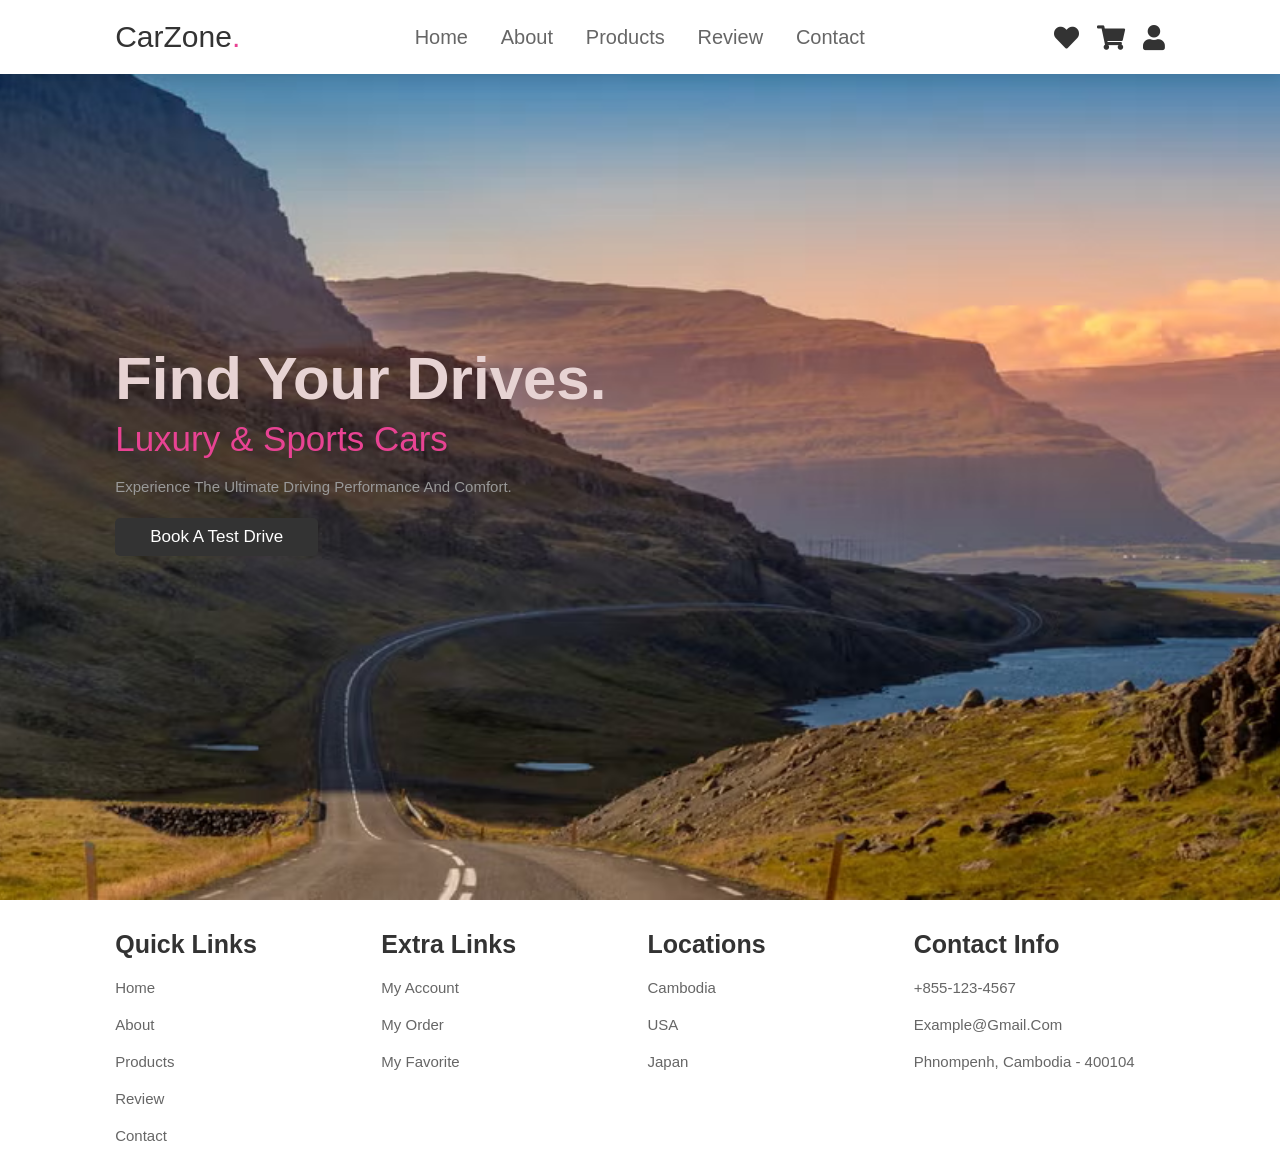
<file: index.html>
<!DOCTYPE html>
<html lang="en">
<head>
    <meta charset="UTF-8">
    <meta name="viewport" content="width=device-width, initial-scale=1.0">
    <title>CarZone - Home</title>
    <link rel="stylesheet" href="https://cdnjs.cloudflare.com/ajax/libs/font-awesome/5.15.3/css/all.min.css">
    <link rel="stylesheet" href="style.css">
</head>
<body>

<header>
    <input type="checkbox" name="" id="toggler">
    <label for="toggler" class="fas fa-bars"></label>

    <a href="index.html" class="logo">CarZone<span>.</span></a>

    <nav class="navbar">
        <a href="index.html">home</a>
        <a href="about.html">about</a>
        <a href="products.html">products</a>
        <a href="review.html">review</a>
        <a href="contact.html">contact</a>
    </nav>

    <div class="icons">
        <a href="#" class="fas fa-heart"></a>
        <a href="#" class="fas fa-shopping-cart"></a>
        <a href="#" class="fas fa-user"></a>
    </div>
</header>

<section class="home" id="home">
    <div class="content">
        <h3>Find Your Drives.</h3>
        <span>Luxury & Sports Cars</span>
        <p>Experience the ultimate driving performance and comfort.</p>
        <a href="#" class="btn">Book a Test Drive</a>
    </div>
</section>

<section class="footer">
    <div class="box-container">
        <div class="box">
            <h3>quick links</h3>
            <a href="index.html">home</a>
            <a href="about.html">about</a>
            <a href="products.html">products</a>
            <a href="review.html">review</a>
            <a href="contact.html">contact</a>
        </div>
        <div class="box">
            <h3>extra links</h3>
            <a href="#">my account</a>
            <a href="#">my order</a>
            <a href="#">my favorite</a>
        </div>
        <div class="box">
            <h3>locations</h3>
            <a href="#">Cambodia</a>
            <a href="#">USA</a>
            <a href="#">japan</a>
        </div>
        <div class="box">
            <h3>contact info</h3>
            <a href="#">+855-123-4567</a>
            <a href="#">example@gmail.com</a>
            <a href="#">phnompenh, cambodia - 400104</a>
        </div>
    </div>
</section>

</body>
</html>
</file>
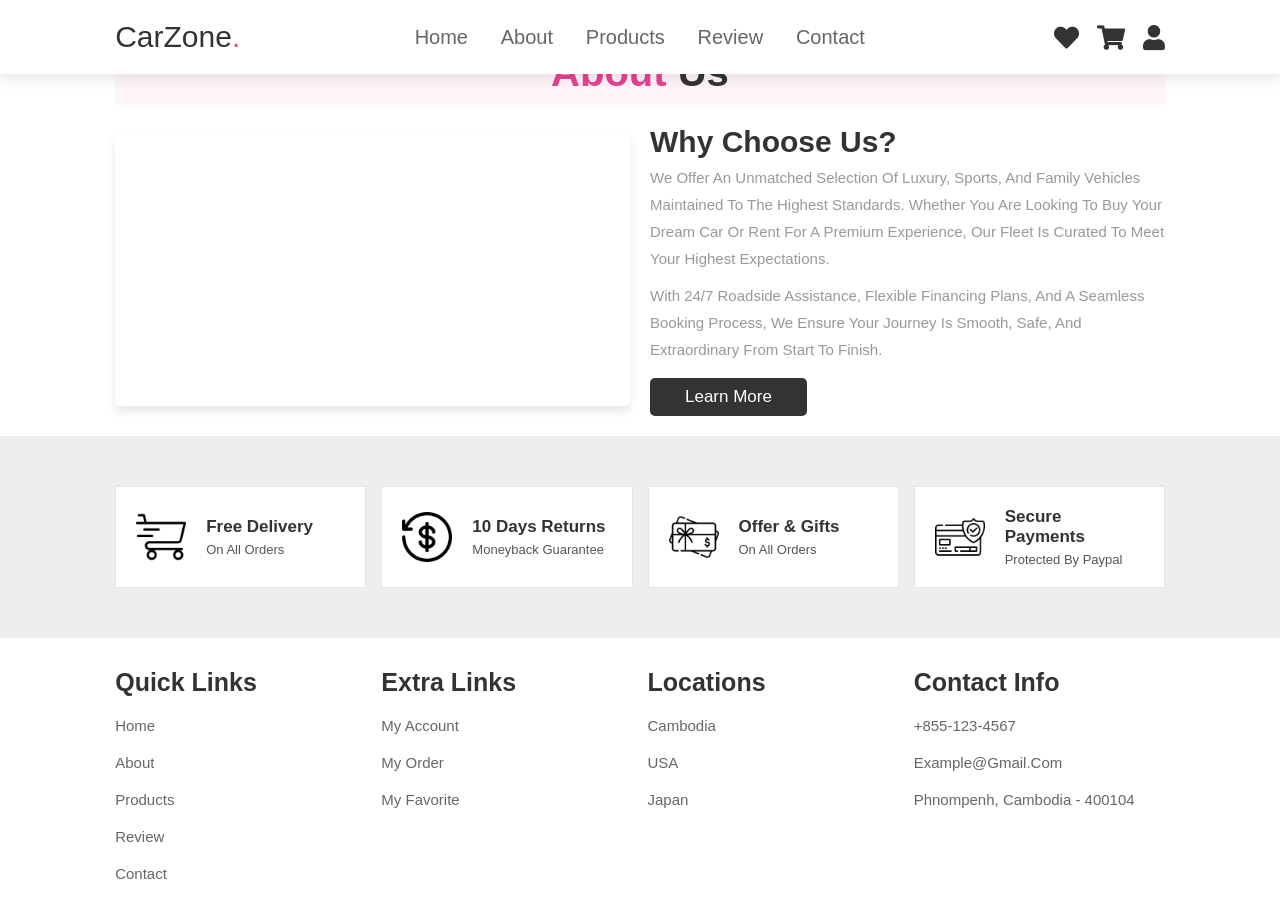
<file: about.html>
<!DOCTYPE html>
<html lang="en">
<head>
    <meta charset="UTF-8">
    <meta name="viewport" content="width=device-width, initial-scale=1.0">
    <title>CarZone - About Us</title>
    <link rel="stylesheet" href="https://cdnjs.cloudflare.com/ajax/libs/font-awesome/5.15.3/css/all.min.css">
    <link rel="stylesheet" href="style.css">
</head>
<body>

<header>
    <input type="checkbox" name="" id="toggler">
    <label for="toggler" class="fas fa-bars"></label>

    <a href="index.html" class="logo">CarZone<span>.</span></a>

    <nav class="navbar">
        <a href="index.html">home</a>
        <a href="about.html">about</a>
        <a href="products.html">products</a>
        <a href="review.html">review</a>
        <a href="contact.html">contact</a>
    </nav>

    <div class="icons">
        <a href="#" class="fas fa-heart"></a>
        <a href="#" class="fas fa-shopping-cart"></a>
        <a href="#" class="fas fa-user"></a>
    </div>
</header>

<section class="about" id="about">
    <h1 class="heading"> <span> about </span> us </h1>
    <div class="row">
        <div class="video-container">
            <video src="IMG_4073.MP4" loop autoplay muted></video>
        </div>
        <div class="content">
            <h3>why choose us?</h3>
            <p>We offer an unmatched selection of luxury, sports, and family vehicles maintained to the highest standards. Whether you are looking to buy your dream car or rent for a premium experience, our fleet is curated to meet your highest expectations.</p>
            <p>With 24/7 roadside assistance, flexible financing plans, and a seamless booking process, we ensure your journey is smooth, safe, and extraordinary from start to finish.</p>
            <a href="#" class="btn">learn more</a>
        </div>
    </div>
</section>

<section class="icons-container">
    <div class="icons">
        <img src="shopping-cart.png" alt="">
        <div class="info">
            <h3>free delivery</h3>
            <span>on all orders</span>
        </div>
    </div>
    <div class="icons">
        <img src="refund.png" alt="">
        <div class="info">
            <h3>10 days returns</h3>
            <span>moneyback guarantee</span>
        </div>
    </div>
    <div class="icons">
        <img src="gift-card.png" alt="">
        <div class="info">
            <h3>offer & gifts</h3>
            <span>on all orders</span>
        </div>
    </div>
    <div class="icons">
        <img src="card.png" alt="">
        <div class="info">
            <h3>secure payments</h3>
            <span>protected by paypal</span>
        </div>
    </div>
</section>

<section class="footer">
    <div class="box-container">
        <div class="box">
            <h3>quick links</h3>
            <a href="index.html">home</a>
            <a href="about.html">about</a>
            <a href="products.html">products</a>
            <a href="review.html">review</a>
            <a href="contact.html">contact</a>
        </div>
        <div class="box">
            <h3>extra links</h3>
            <a href="#">my account</a>
            <a href="#">my order</a>
            <a href="#">my favorite</a>
        </div>
        <div class="box">
            <h3>locations</h3>
            <a href="#">Cambodia</a>
            <a href="#">USA</a>
            <a href="#">japan</a>
        </div>
        <div class="box">
            <h3>contact info</h3>
            <a href="#">+855-123-4567</a>
            <a href="#">example@gmail.com</a>
            <a href="#">phnompenh, cambodia - 400104</a>
        </div>
    </div>
</section>

</body>
</html>
</file>
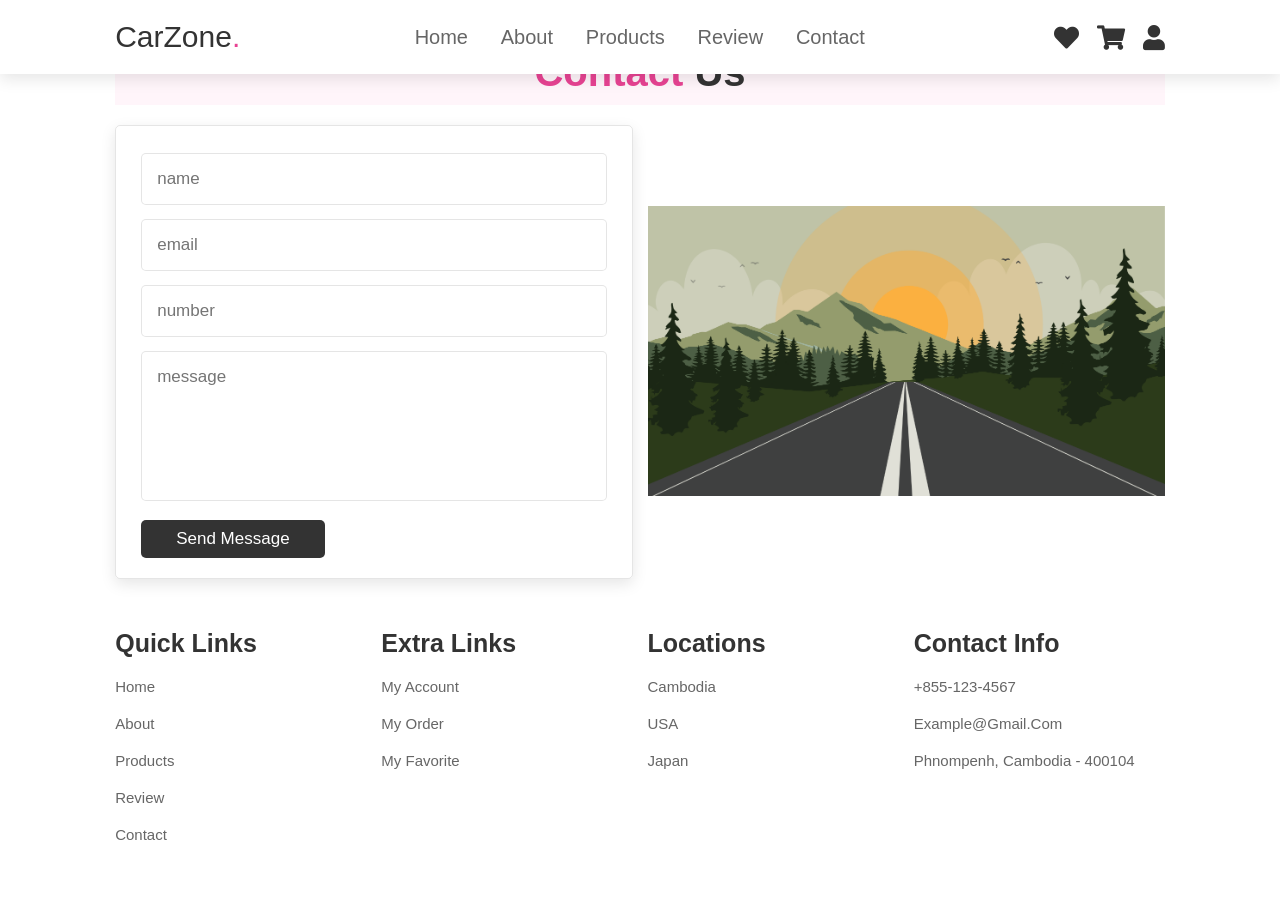
<file: contact.html>
<!DOCTYPE html>
<html lang="en">
<head>
    <meta charset="UTF-8">
    <meta name="viewport" content="width=device-width, initial-scale=1.0">
    <title>CarZone - Contact Us</title>
    <link rel="stylesheet" href="https://cdnjs.cloudflare.com/ajax/libs/font-awesome/5.15.3/css/all.min.css">
    <link rel="stylesheet" href="style.css">
</head>
<body>

<header>
    <input type="checkbox" name="" id="toggler">
    <label for="toggler" class="fas fa-bars"></label>

    <a href="index.html" class="logo">CarZone<span>.</span></a>

    <nav class="navbar">
        <a href="index.html">home</a>
        <a href="about.html">about</a>
        <a href="products.html">products</a>
        <a href="review.html">review</a>
        <a href="contact.html">contact</a>
    </nav>

    <div class="icons">
        <a href="#" class="fas fa-heart"></a>
        <a href="#" class="fas fa-shopping-cart"></a>
        <a href="#" class="fas fa-user"></a>
    </div>
</header>

<section class="contact" id="contact">
    <h1 class="heading"> <span> contact </span> us </h1>
    <div class="row">
        <form action="">
            <input type="text" placeholder="name" class="box">
            <input type="email" placeholder="email" class="box">
            <input type="number" placeholder="number" class="box">
            <textarea name="" class="box" placeholder="message" id="" cols="30" rows="10"></textarea>
            <input type="submit" value="send message" class="btn">
        </form>
        <div class="image">
            <img src="backgound-2.jpg" alt="">
        </div>
    </div>
</section>

<section class="footer">
    <div class="box-container">
        <div class="box">
            <h3>quick links</h3>
            <a href="index.html">home</a>
            <a href="about.html">about</a>
            <a href="products.html">products</a>
            <a href="review.html">review</a>
            <a href="contact.html">contact</a>
        </div>
        <div class="box">
            <h3>extra links</h3>
            <a href="#">my account</a>
            <a href="#">my order</a>
            <a href="#">my favorite</a>
        </div>
        <div class="box">
            <h3>locations</h3>
            <a href="#">Cambodia</a>
            <a href="#">USA</a>
            <a href="#">japan</a>
        </div>
        <div class="box">
            <h3>contact info</h3>
            <a href="#">+855-123-4567</a>
            <a href="#">example@gmail.com</a>
            <a href="#">phnompenh, cambodia - 400104</a>
        </div>
    </div>
</section>

</body>
</html>
</file>
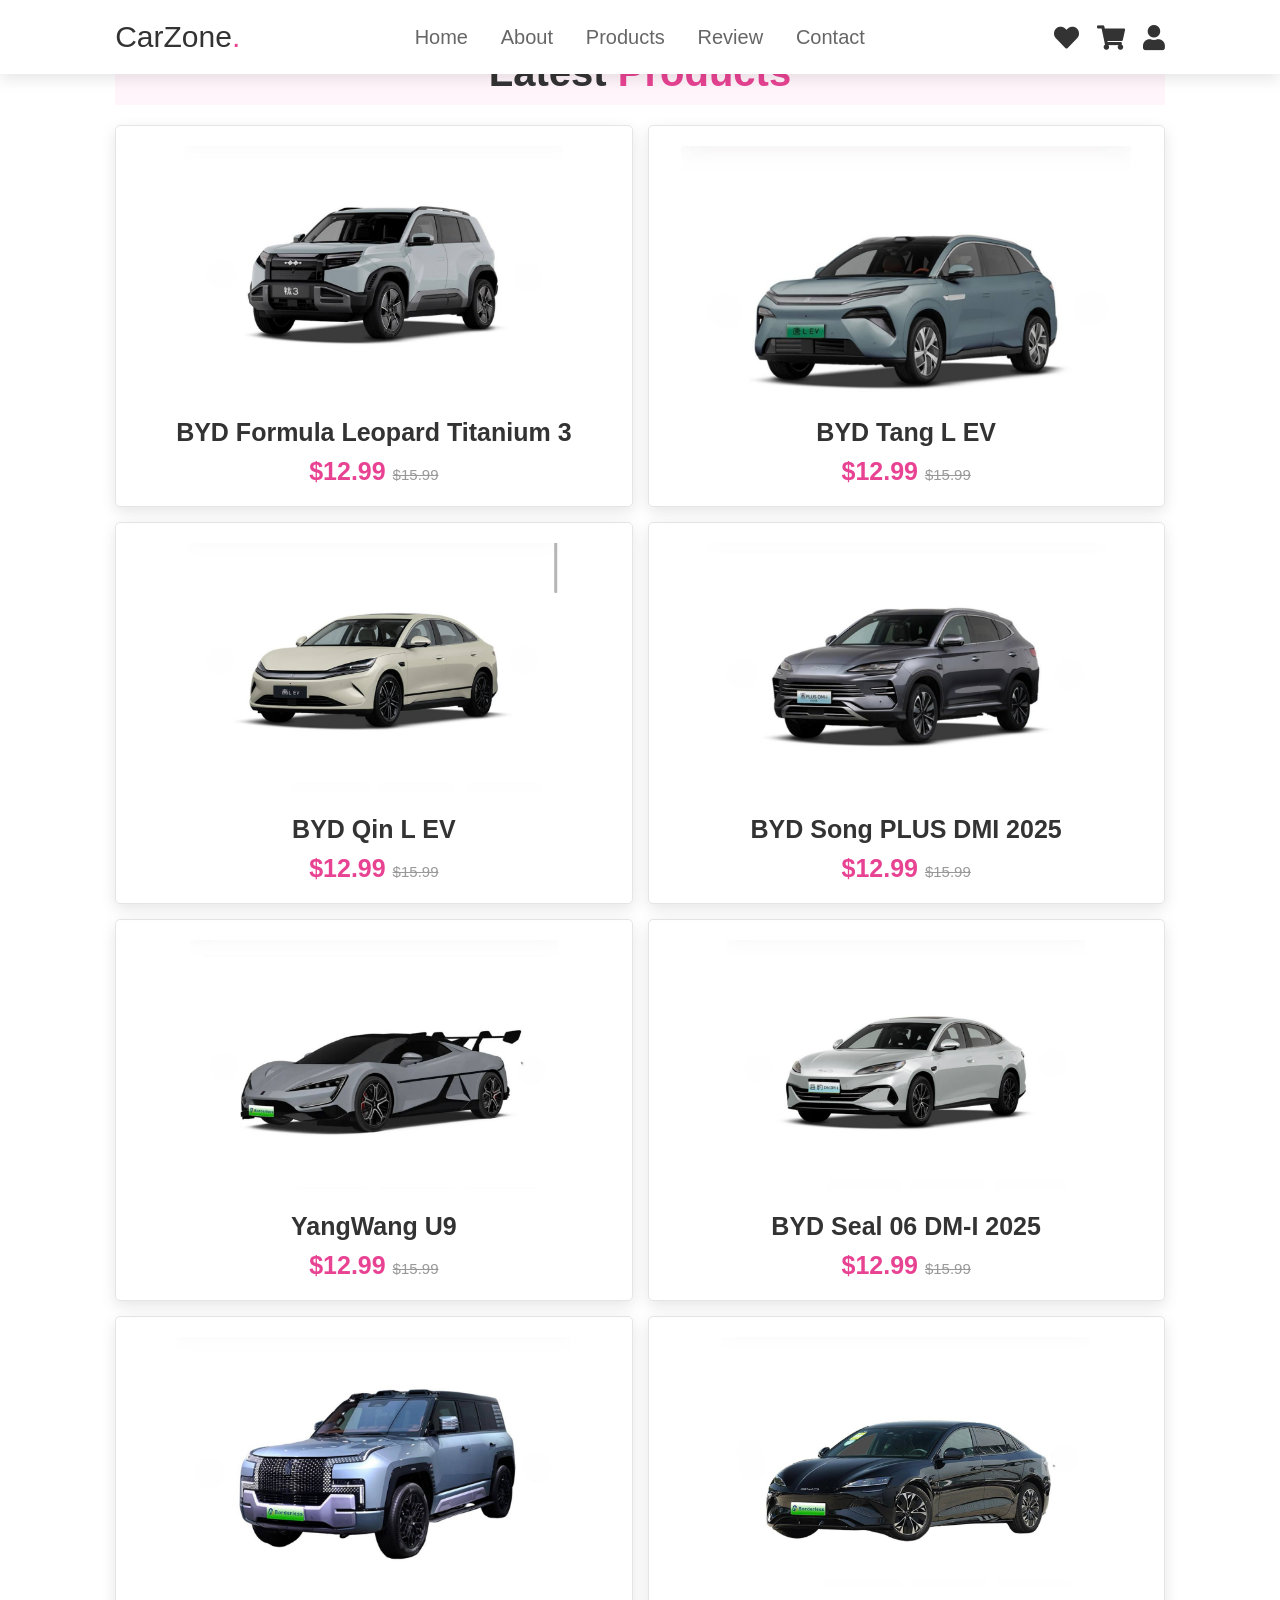
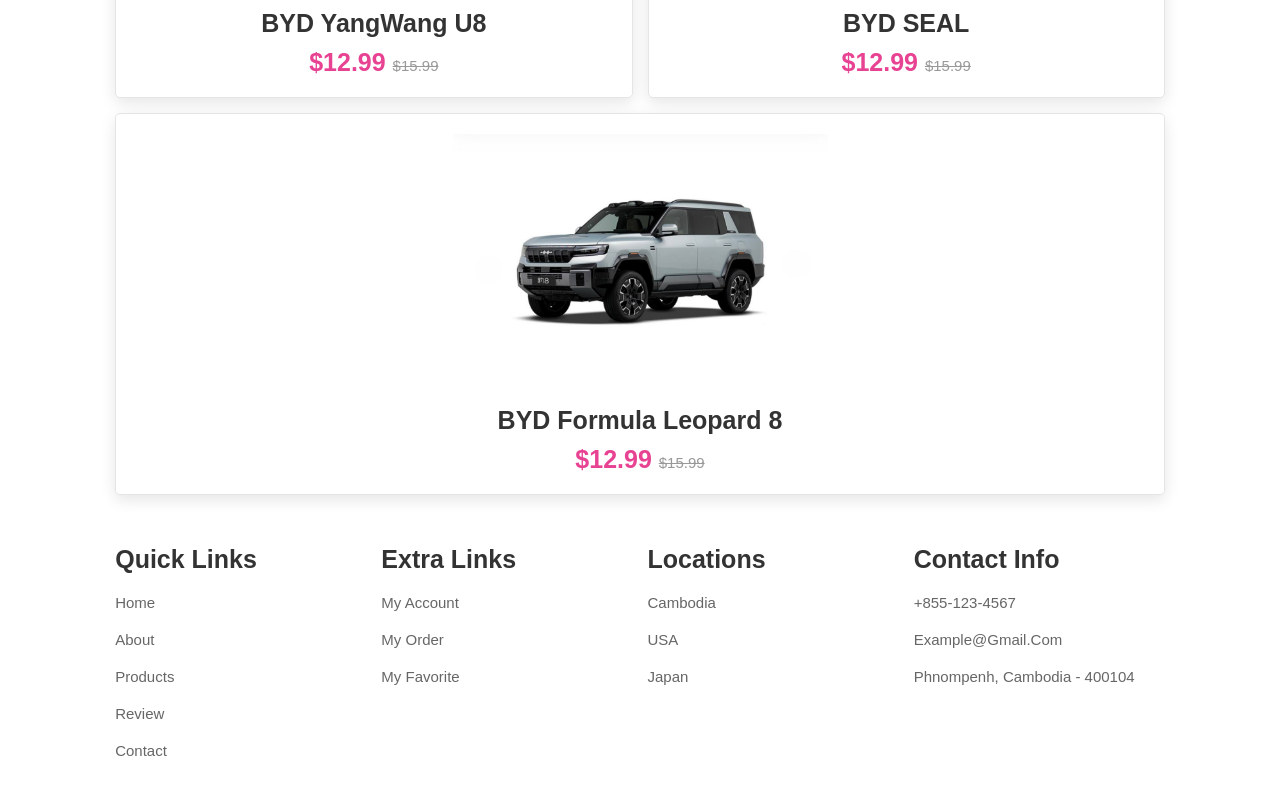
<file: products.html>
<!DOCTYPE html>
<html lang="en">
<head>
    <meta charset="UTF-8">
    <meta name="viewport" content="width=device-width, initial-scale=1.0">
    <title>CarZone - Products</title>
    <link rel="stylesheet" href="https://cdnjs.cloudflare.com/ajax/libs/font-awesome/5.15.3/css/all.min.css">
    <link rel="stylesheet" href="style.css">
</head>
<body>

<header>
    <input type="checkbox" name="" id="toggler">
    <label for="toggler" class="fas fa-bars"></label>

    <a href="index.html" class="logo">CarZone<span>.</span></a>

    <nav class="navbar">
        <a href="index.html">home</a>
        <a href="about.html">about</a>
        <a href="products.html">products</a>
        <a href="review.html">review</a>
        <a href="contact.html">contact</a>
    </nav>

    <div class="icons">
        <a href="#" class="fas fa-heart"></a>
        <a href="#" class="fas fa-shopping-cart"></a>
        <a href="#" class="fas fa-user"></a>
    </div>
</header>

<section class="products" id="products">
    <h1 class="heading"> latest <span>products</span> </h1>
    <div class="box-container">
        <div class="box">
            <div class="image">
                <img src="images-1.jpg" alt="">
                <div class="icons">
                    <a href="#" class="fas fa-heart"></a>
                    <a href="#" class="cart-btn">add to cart</a>
                    <a href="#" class="fas fa-share"></a>
                </div>
            </div>
            <div class="content">
                <h3>BYD Formula leopard Titanium 3</h3>
                <div class="price"> $12.99 <span>$15.99</span> </div>
            </div>
        </div>
        <div class="box">
            <div class="image">
                <img src="images-2.jpg" alt="">
                <div class="icons">
                    <a href="#" class="fas fa-heart"></a>
                    <a href="#" class="cart-btn">add to cart</a>
                    <a href="#" class="fas fa-share"></a>
                </div>
            </div>
            <div class="content">
                <h3>BYD Tang L EV</h3>
                <div class="price"> $12.99 <span>$15.99</span> </div>
            </div>
        </div>
        <div class="box">
            <div class="image">
                <img src="images-3.jpg" alt="">
                <div class="icons">
                    <a href="#" class="fas fa-heart"></a>
                    <a href="#" class="cart-btn">add to cart</a>
                    <a href="#" class="fas fa-share"></a>
                </div>
            </div>
            <div class="content">
                <h3>BYD Qin L EV</h3>
                <div class="price"> $12.99 <span>$15.99</span> </div>
            </div>
        </div>
        <div class="box">
            <div class="image">
                <img src="images-4.jpg" alt="">
                <div class="icons">
                    <a href="#" class="fas fa-heart"></a>
                    <a href="#" class="cart-btn">add to cart</a>
                    <a href="#" class="fas fa-share"></a>
                </div>
            </div>
            <div class="content">
                <h3>BYD Song PLUS DMI 2025</h3>
                <div class="price"> $12.99 <span>$15.99</span> </div>
            </div>
        </div>
        <div class="box">
            <div class="image">
                <img src="images-5.jpg" alt="">
                <div class="icons">
                    <a href="#" class="fas fa-heart"></a>
                    <a href="#" class="cart-btn">add to cart</a>
                    <a href="#" class="fas fa-share"></a>
                </div>
            </div>
            <div class="content">
                <h3>YangWang U9</h3>
                <div class="price"> $12.99 <span>$15.99</span> </div>
            </div>
        </div>
        <div class="box">
            <div class="image">
                <img src="images-6.jpg" alt="">
                <div class="icons">
                    <a href="#" class="fas fa-heart"></a>
                    <a href="#" class="cart-btn">add to cart</a>
                    <a href="#" class="fas fa-share"></a>
                </div>
            </div>
            <div class="content">
                <h3>BYD Seal 06 DM-i 2025</h3>
                <div class="price"> $12.99 <span>$15.99</span> </div>
            </div>
        </div>
        <div class="box">
            <div class="image">
                <img src="images-7.jpg" alt="">
                <div class="icons">
                    <a href="#" class="fas fa-heart"></a>
                    <a href="#" class="cart-btn">add to cart</a>
                    <a href="#" class="fas fa-share"></a>
                </div>
            </div>
            <div class="content">
                <h3>BYD YangWang U8</h3>
                <div class="price"> $12.99 <span>$15.99</span> </div>
            </div>
        </div>
        <div class="box">
            <div class="image">
                <img src="images-8.jpg" alt="">
                <div class="icons">
                    <a href="#" class="fas fa-heart"></a>
                    <a href="#" class="cart-btn">add to cart</a>
                    <a href="#" class="fas fa-share"></a>
                </div>
            </div>
            <div class="content">
                <h3>BYD SEAL</h3>
                <div class="price"> $12.99 <span>$15.99</span> </div>
            </div>
        </div>
        <div class="box">
            <div class="image">
                <img src="images-9.jpg" alt="">
                <div class="icons">
                    <a href="#" class="fas fa-heart"></a>
                    <a href="#" class="cart-btn">add to cart</a>
                    <a href="#" class="fas fa-share"></a>
                </div>
            </div>
            <div class="content">
                <h3>BYD Formula Leopard 8</h3>
                <div class="price"> $12.99 <span>$15.99</span> </div>
            </div>
        </div>
    </div>
</section>

<section class="footer">
    <div class="box-container">
        <div class="box">
            <h3>quick links</h3>
            <a href="index.html">home</a>
            <a href="about.html">about</a>
            <a href="products.html">products</a>
            <a href="review.html">review</a>
            <a href="contact.html">contact</a>
        </div>
        <div class="box">
            <h3>extra links</h3>
            <a href="#">my account</a>
            <a href="#">my order</a>
            <a href="#">my favorite</a>
        </div>
        <div class="box">
            <h3>locations</h3>
            <a href="#">Cambodia</a>
            <a href="#">USA</a>
            <a href="#">japan</a>
        </div>
        <div class="box">
            <h3>contact info</h3>
            <a href="#">+855-123-4567</a>
            <a href="#">example@gmail.com</a>
            <a href="#">phnompenh, cambodia - 400104</a>
        </div>
    </div>
</section>

</body>
</html>
</file>
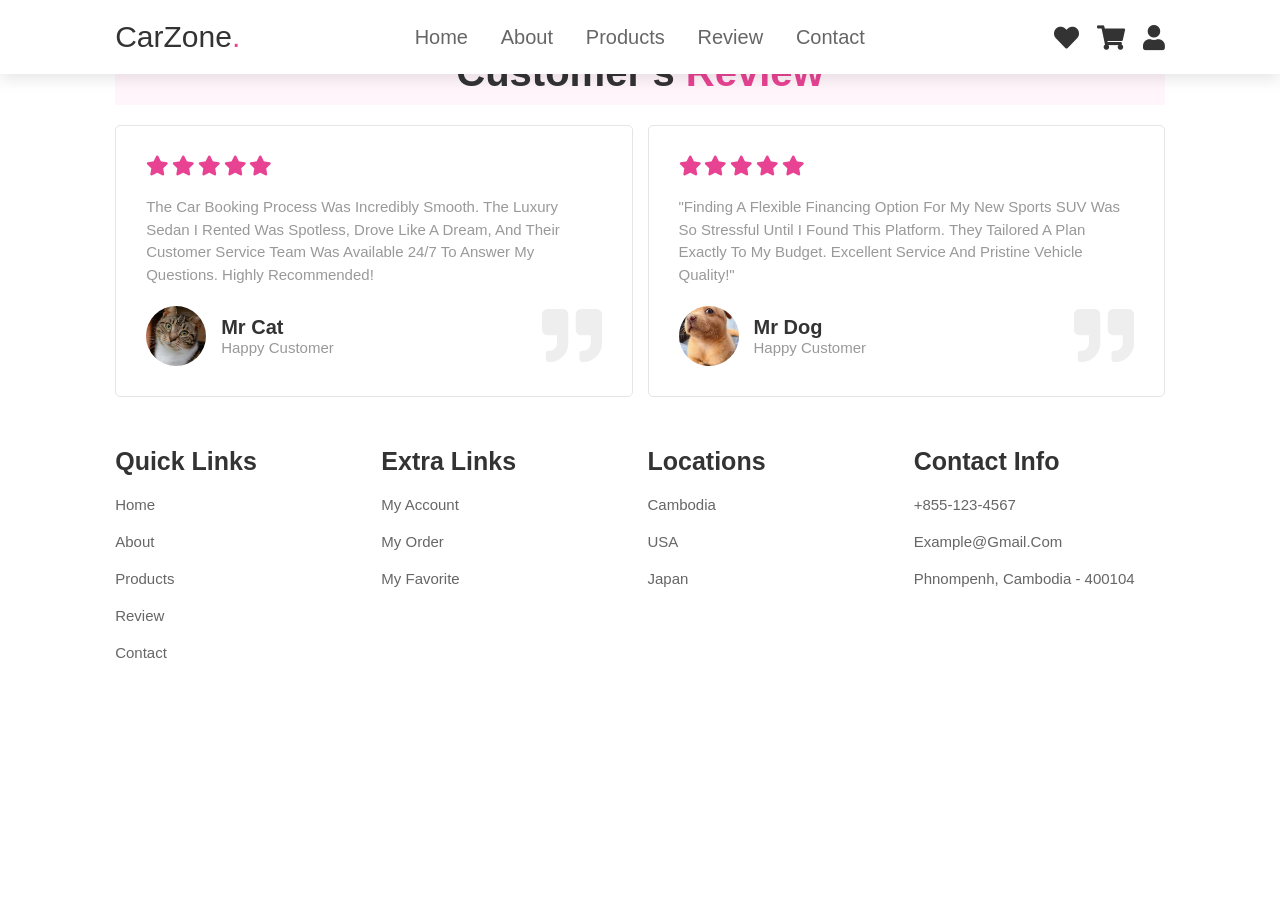
<file: review.html>
<!DOCTYPE html>
<html lang="en">
<head>
    <meta charset="UTF-8">
    <meta name="viewport" content="width=device-width, initial-scale=1.0">
    <title>CarZone - Reviews</title>
    <link rel="stylesheet" href="https://cdnjs.cloudflare.com/ajax/libs/font-awesome/5.15.3/css/all.min.css">
    <link rel="stylesheet" href="style.css">
</head>
<body>

<header>
    <input type="checkbox" name="" id="toggler">
    <label for="toggler" class="fas fa-bars"></label>

    <a href="index.html" class="logo">CarZone<span>.</span></a>

    <nav class="navbar">
        <a href="index.html">home</a>
        <a href="about.html">about</a>
        <a href="products.html">products</a>
        <a href="review.html">review</a>
        <a href="contact.html">contact</a>
    </nav>

    <div class="icons">
        <a href="#" class="fas fa-heart"></a>
        <a href="#" class="fas fa-shopping-cart"></a>
        <a href="#" class="fas fa-user"></a>
    </div>
</header>

<section class="review" id="review">
    <h1 class="heading"> customer's <span>review</span> </h1>
    <div class="box-container">
        <div class="box">
            <div class="stars">
                <i class="fas fa-star"></i>
                <i class="fas fa-star"></i>
                <i class="fas fa-star"></i>
                <i class="fas fa-star"></i>
                <i class="fas fa-star"></i>
            </div>
            <p>The car booking process was incredibly smooth. The luxury sedan I rented was spotless, drove like a dream, and their customer service team was available 24/7 to answer my questions. Highly recommended!</p>
            <div class="user">
                <img src="Profile-1.jpg" alt="">
                <div class="user-info">
                    <h3>mr cat</h3>
                    <span>happy customer</span>
                </div>
            </div>
            <span class="fas fa-quote-right"></span>
        </div>
        <div class="box">
            <div class="stars">
                <i class="fas fa-star"></i>
                <i class="fas fa-star"></i>
                <i class="fas fa-star"></i>
                <i class="fas fa-star"></i>
                <i class="fas fa-star"></i>
            </div>
            <p>"Finding a flexible financing option for my new sports SUV was so stressful until I found this platform. They tailored a plan exactly to my budget. Excellent service and pristine vehicle quality!"</p>
            <div class="user">
                <img src="Profile-2.jpg" alt="">
                <div class="user-info">
                    <h3>mr dog</h3>
                    <span>happy customer</span>
                </div>
            </div>
            <span class="fas fa-quote-right"></span>
        </div>
    </div>
</section>

<section class="footer">
    <div class="box-container">
        <div class="box">
            <h3>quick links</h3>
            <a href="index.html">home</a>
            <a href="about.html">about</a>
            <a href="products.html">products</a>
            <a href="review.html">review</a>
            <a href="contact.html">contact</a>
        </div>
        <div class="box">
            <h3>extra links</h3>
            <a href="#">my account</a>
            <a href="#">my order</a>
            <a href="#">my favorite</a>
        </div>
        <div class="box">
            <h3>locations</h3>
            <a href="#">Cambodia</a>
            <a href="#">USA</a>
            <a href="#">japan</a>
        </div>
        <div class="box">
            <h3>contact info</h3>
            <a href="#">+855-123-4567</a>
            <a href="#">example@gmail.com</a>
            <a href="#">phnompenh, cambodia - 400104</a>
        </div>
    </div>
</section>

</body>
</html>
</file>
<file: style.css>
:root {
    --pink: #e84393;
}

* {
    margin: 0; padding: 0;
    box-sizing: border-box;
    font-family: Verdana, Geneva, Tahoma, sans-serif;
    outline: none; border: none;
    text-decoration: none;
    text-transform: capitalize;
    transition: .2s linear;
}

html {
    font-size: 62.5%;
    scroll-behavior: smooth;
    scroll-padding-top: 6rem;
    overflow-x: hidden;
}

section {
    padding: 2rem 9%;
}

.heading {
    text-align: center;
    font-size: 4rem;
    color: #333;
    padding: 1rem;
    margin: 2rem 0;
    background: rgba(255, 67, 147, .05);
}

.heading span {
    color: var(--pink);
}

.btn {
    display: inline-block;
    margin-top: 1rem;
    background: #333;
    color: #fff;
    padding: .9rem 3.5rem;
    font-size: 1.7rem;
    border-radius: .5rem;
    cursor: pointer;
}

.btn:hover {
    background: var(--pink);
}

/* Header styling */
header {
    position: fixed;
    top: 0; left: 0; right: 0;
    background: #fff;
    padding: 2rem 9%;
    display: flex;
    align-items: center;
    justify-content: space-between;
    z-index: 1000;
    box-shadow: 0 .5rem 1.5rem rgba(0,0,0,.1);
}

header .logo {
    font-size: 3rem;
    color: #333;
    font-weight:充分;
}

header .logo span {
    color: var(--pink);
}

header .navbar a {
    font-size: 2rem;
    color: #666;
    margin: 0 1.5rem;
}

header .navbar a:hover {
    color: var(--pink);
}

header .icons a {
    font-size: 2.5rem;
    color: #333;
    margin-left: 1.5rem;
}

header .icons a:hover {
    color: var(--pink);
}

header #toggler {
    display: none;
}

header .fa-bars {
    font-size: 3rem;
    color: #333;
    border-radius: .5rem;
    padding: .5rem 1.5rem;
    cursor: pointer;
    border: .1rem solid rgba(0,0,0,.3);
    display: none;
}

/* Home Section */
.home {
    display: flex;
    align-items: center;
    min-height: 100vh;
    background: url(image.background.avif) no-repeat;
    background-size: cover;
    background-position: center;
}

.home .content {
    max-width: 50rem;
}

.home .content h3 {
    font-size: 6rem;
    color: #e7d3d3;
}

.home .content span {
    font-size: 3.5rem;
    color: var(--pink);
    padding: 1rem 0;
    line-height: 1.5;
}

.home .content p {
    font-size: 1.5rem;
    color: #999;
    padding: 1rem 0;
    line-height: 1.5;
}

/* About Section */
.about .row {
    display: flex;
    align-items: center;
    gap: 2rem;
    flex-wrap: wrap;
}

.about .row .video-container {
    flex: 1 1 40rem;
    position: relative;
}

.about .row .video-container video {
    width: 100%;
    border: 1.5rem solid #fff;
    border-radius: .5rem;
    box-shadow: 0 .5rem 1rem rgba(0,0,0,.1);
    height: 100%;
    object-fit: cover;
}

.about .row .video-container h3 {
    position: absolute;
    top: 50%; transform: translateY(-50%);
    font-size: 3rem;
    background: #fff;
    width: 100%;
    padding: 1rem 2rem;
    text-align: center;
    mix-blend-mode: screen;
}

.about .row .content {
    flex: 1 1 40rem;
}

.about .row .content h3 {
    font-size: 3rem;
    color: #333;
}

.about .row .content p {
    font-size: 1.5rem;
    color: #999;
    padding: .5rem 0;
    line-height: 1.8;
}

/* Icons Section */
.icons-container {
    background: #eee;
    display: flex;
    flex-wrap: wrap;
    gap: 1.5rem;
    padding-top: 5rem;
    padding-bottom: 5rem;
}

.icons-container .icons {
    background: #fff;
    border: .1rem solid rgba(0,0,0,.1);
    padding: 2rem;
    display: flex;
    align-items: center;
    flex: 1 1 25rem;
}

.icons-container .icons img {
    height: 5rem;
    margin-right: 2rem;
}

.icons-container .icons h3 {
    color: #333;
    font-size: 1.7rem;
    padding-bottom: .5rem;
}

.icons-container .icons span {
    color: #555;
    font-size: 1.3rem;
}

/* Products Section */
.products .box-container {
    display: flex;
    flex-wrap: wrap;
    gap: 1.5rem;
}

.products .box-container .box {
    flex: 1 1 30rem;
    box-shadow: 0 .5rem 1.5rem rgba(0,0,0,.1);
    border-radius: .5rem;
    border: .1rem solid rgba(0,0,0,.1);
    position: relative;
}

.products .box-container .box .discount {
    position: absolute;
    top: 1rem; left: 1rem;
    padding: .7rem 1rem;
    font-size: 1.5rem;
    color: var(--pink);
    background: rgba(255, 67, 147, .05);
    z-index: 1;
    border-radius: .5rem;
}

.products .box-container .box .image {
    position: relative;
    text-align: center;
    padding-top: 2rem;
    overflow: hidden;
}

.products .box-container .box .image img {
    height: 25rem;
}

.products .box-container .box:hover .image img {
    transform: scale(1.1);
}

.products .box-container .box .image .icons {
    position: absolute;
    bottom: -7rem; left: 0; right: 0;
    display: flex;
}

.products .box-container .box:hover .image .icons {
    bottom: 0;
}

.products .box-container .box .image .icons a {
    height: 5rem;
    line-height: 5rem;
    font-size: 2rem;
    width: 50%;
    background: var(--pink);
    color: #fff;
}

.products .box-container .box .image .icons .cart-btn {
    border-left: .1rem solid #fff7;
    border-right: .1rem solid #fff7;
    width: 100%;
}

.products .box-container .box .image .icons a:hover {
    background: #333;
}

.products .box-container .box .content {
    padding: 2rem;
    text-align: center;
}

.products .box-container .box .content h3 {
    font-size: 2.5rem;
    color: #333;
}

.products .box-container .box .content .price {
    font-size: 2.5rem;
    color: var(--pink);
    font-weight: bold;
    padding-top: 1rem;
}

.products .box-container .box .content .price span {
    font-size: 1.5rem;
    color: #999;
    font-weight: normal;
    text-decoration: line-through;
}

/* Reviews Section */
.review .box-container {
    display: flex;
    flex-wrap: wrap;
    gap: 1.5rem;
}

.review .box-container .box {
    flex: 1 1 30rem;
    border: .1rem solid rgba(0,0,0,.1);
    border-radius: .5rem;
    padding: 3rem;
    position: relative;
}

.review .box-container .box .fa-quote-right {
    position: absolute;
    bottom: 3rem; right: 3rem;
    font-size: 6rem;
    color: #eee;
}

.review .box-container .box .stars i {
    color: var(--pink);
    font-size: 2rem;
}

.review .box-container .box p {
    color: #999;
    font-size: 1.5rem;
    line-height: 1.5;
    padding-top: 2rem;
}

.review .box-container .box .user {
    display: flex;
    align-items: center;
    padding-top: 2rem;
}

.review .box-container .box .user img {
    height: 6rem;
    width: 6rem;
    border-radius: 50%;
    object-fit: cover;
    margin-right: 1.5rem;
}

.review .box-container .box .user h3 {
    font-size: 2rem;
    color: #333;
}

.review .box-container .box .user span {
    font-size: 1.5rem;
    color: #999;
}

/* Contact Section */
.contact .row {
    display: flex;
    flex-wrap: wrap-reverse;
    gap: 1.5rem;
    align-items: center;
}

.contact .row form {
    flex: 1 1 40rem;
    padding: 2rem 2.5rem;
    box-shadow: 0 .5rem 1.5rem rgba(0,0,0,.1);
    border: .1rem solid rgba(0,0,0,.1);
    border-radius: .5rem;
}

.contact .row .image {
    flex: 1 1 40rem;
}

.contact .row .image img {
    width: 100%;
}

.contact .row form .box {
    padding: 1.5rem;
    font-size: 1.7rem;
    color: #333;
    text-transform: none;
    border: .1rem solid rgba(0,0,0,.1);
    border-radius: .5rem;
    margin: .7rem 0;
    width: 100%;
}

.contact .row form .box:focus {
    border-color: var(--pink);
}

.contact .row form textarea {
    height: 15rem;
    resize: none;
}

/* Footer Section */
.footer .box-container {
    display: flex;
    flex-wrap: wrap;
    gap: 1.5rem;
}

.footer .box-container .box {
    flex: 1 1 25rem;
}

.footer .box-container .box h3 {
    color: #333;
    font-size: 2.5rem;
    padding: 1rem 0;
}

.footer .box-container .box a {
    display: block;
    color: #666;
    font-size: 1.5rem;
    padding: 1rem 0;
}

.footer .box-container .box a:hover {
    color: var(--pink);
    text-decoration: underline;
}

.footer .box-container .box img {
    margin-top: 0.1rem;
}

.footer .credit {
    text-align: center;
    padding: 1.5rem;
    margin-top: 1.5rem;
    padding-top: 2.5rem;
    font-size: 2rem;
    color: #333;
    border-top: .1rem solid rgba(0,0,0,.1);
}

.footer .credit span {
    color: var(--pink);
}

/* Media Queries (Responsive Breakpoints) */
@media (max-width: 991px) {
    html {
        font-size: 55%;
    }
    header {
        padding: 2rem;
    }
    section {
        padding: 2rem;
    }
}

@media (max-width: 768px) {
    header .fa-bars {
        display: block;
    }
    header .navbar {
        position: absolute;
        top: 100%; left: 0; right: 0;
        background: #fff;
        border-top: .1rem solid rgba(0,0,0,.1);
        display: none;
    }
    header #toggler:checked ~ .navbar {
        display: block;
    }
    header .navbar a {
        margin: 1.5rem;
        padding: 1.5rem;
        background: #eee;
        border-radius: .5rem;
        display: block;
    }
    .home h3 {
        font-size: 5rem;
    }
}

@media (max-width: 450px) {
    html {
        font-size: 50%;
    }
}
</file>
